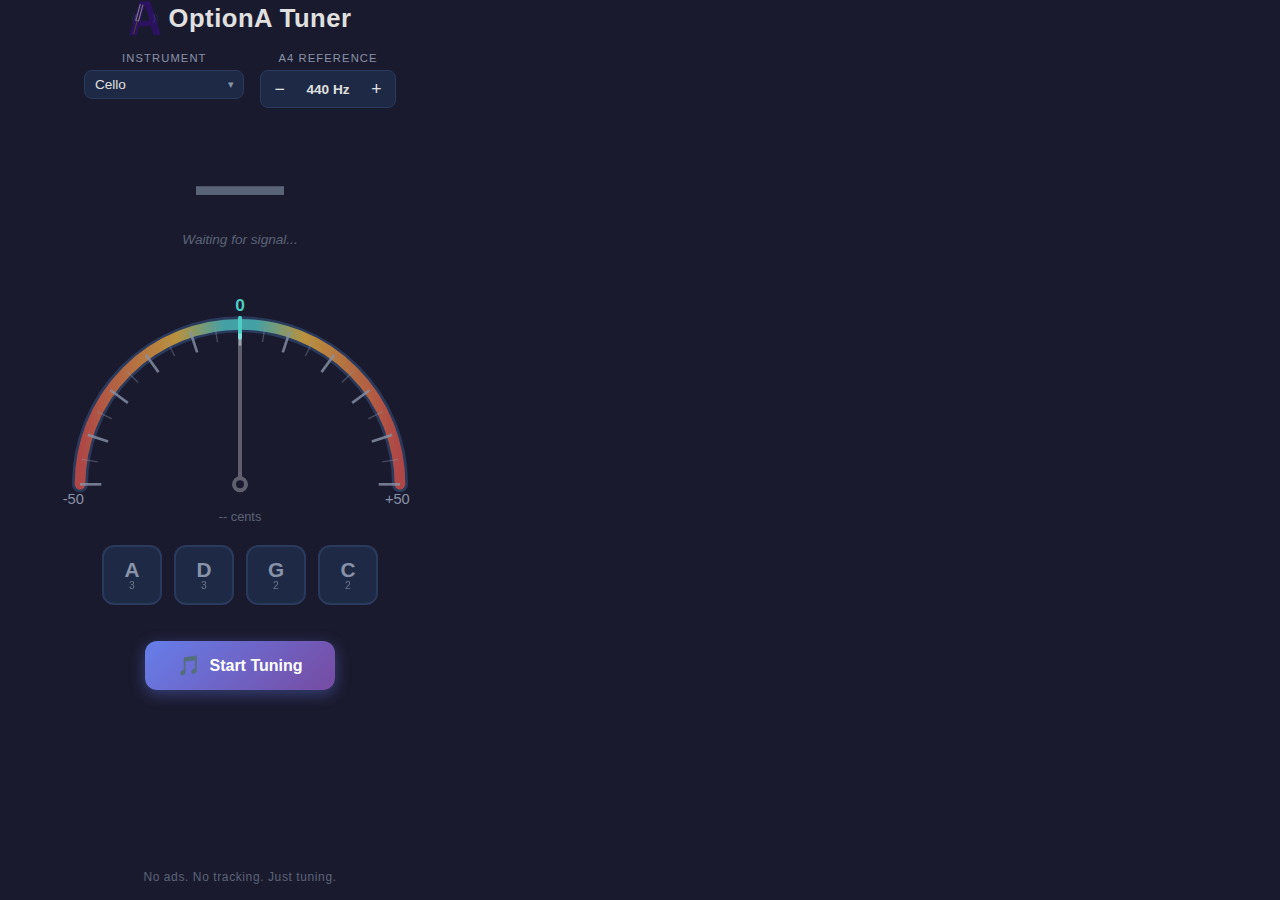
<file: web/index.html>
<!DOCTYPE html>
<html lang="en">

<head>
    <meta charset="utf-8" />
    <meta name="viewport" content="width=device-width, initial-scale=1.0" />
    <title>OptionA Tuner</title>
    <link rel="stylesheet" href="css/app.css" />
    <link rel="icon" type="image/svg+xml" href="favicon.svg" />
    <link rel="manifest" href="manifest.webmanifest" />
    <link rel="apple-touch-icon" href="icon-192.png" />
    <meta name="theme-color" content="#1a1a2e" />
    <meta name="apple-mobile-web-app-capable" content="yes" />
    <meta name="apple-mobile-web-app-status-bar-style" content="black-translucent" />
    <meta name="apple-mobile-web-app-title" content="OptionA Tuner" />
    <meta name="description" content="A free instrument tuner for strings — guitar, violin, cello, ukulele, bass and more." />
</head>

<body>
    <tuner-app></tuner-app>
    <script type="module" src="js/app.js"></script>
</body>

</html>
</file>
<file: web/css/app.css>
/* ============================================
   OptionA Tuner — Dark Theme Stylesheet (Lit version)
   Global custom properties only — component styles are scoped via Shadow DOM.
   ============================================ */

:root {
    --bg-primary: #1a1a2e;
    --bg-secondary: #16213e;
    --bg-card: #1e2a45;
    --bg-hover: #2a3a5c;
    --text-primary: #e0e0e0;
    --text-secondary: #8892a8;
    --text-muted: #5a6478;
    --color-intune: #4ecdc4;
    --color-warning: #f7b731;
    --color-flat: #e74c3c;
    --color-sharp: #e74c3c;
    --color-accent: #667eea;
    --color-accent-hover: #764ba2;
    --gauge-track: #2a3a5c;
    --needle-color: #ffffff;
    --border-color: #2a3a5c;
    --shadow: 0 4px 20px rgba(0, 0, 0, 0.3);
    --radius: 12px;
    --radius-sm: 8px;
    --transition: 0.2s ease;
}

*, *::before, *::after {
    box-sizing: border-box;
    margin: 0;
    padding: 0;
}

html, body {
    height: 100%;
    font-family: -apple-system, BlinkMacSystemFont, 'Segoe UI', Roboto, 'Helvetica Neue', Arial, sans-serif;
    background: var(--bg-primary);
    color: var(--text-primary);
    -webkit-font-smoothing: antialiased;
    -moz-osx-font-smoothing: grayscale;
    overflow-x: hidden;
}
</file>
